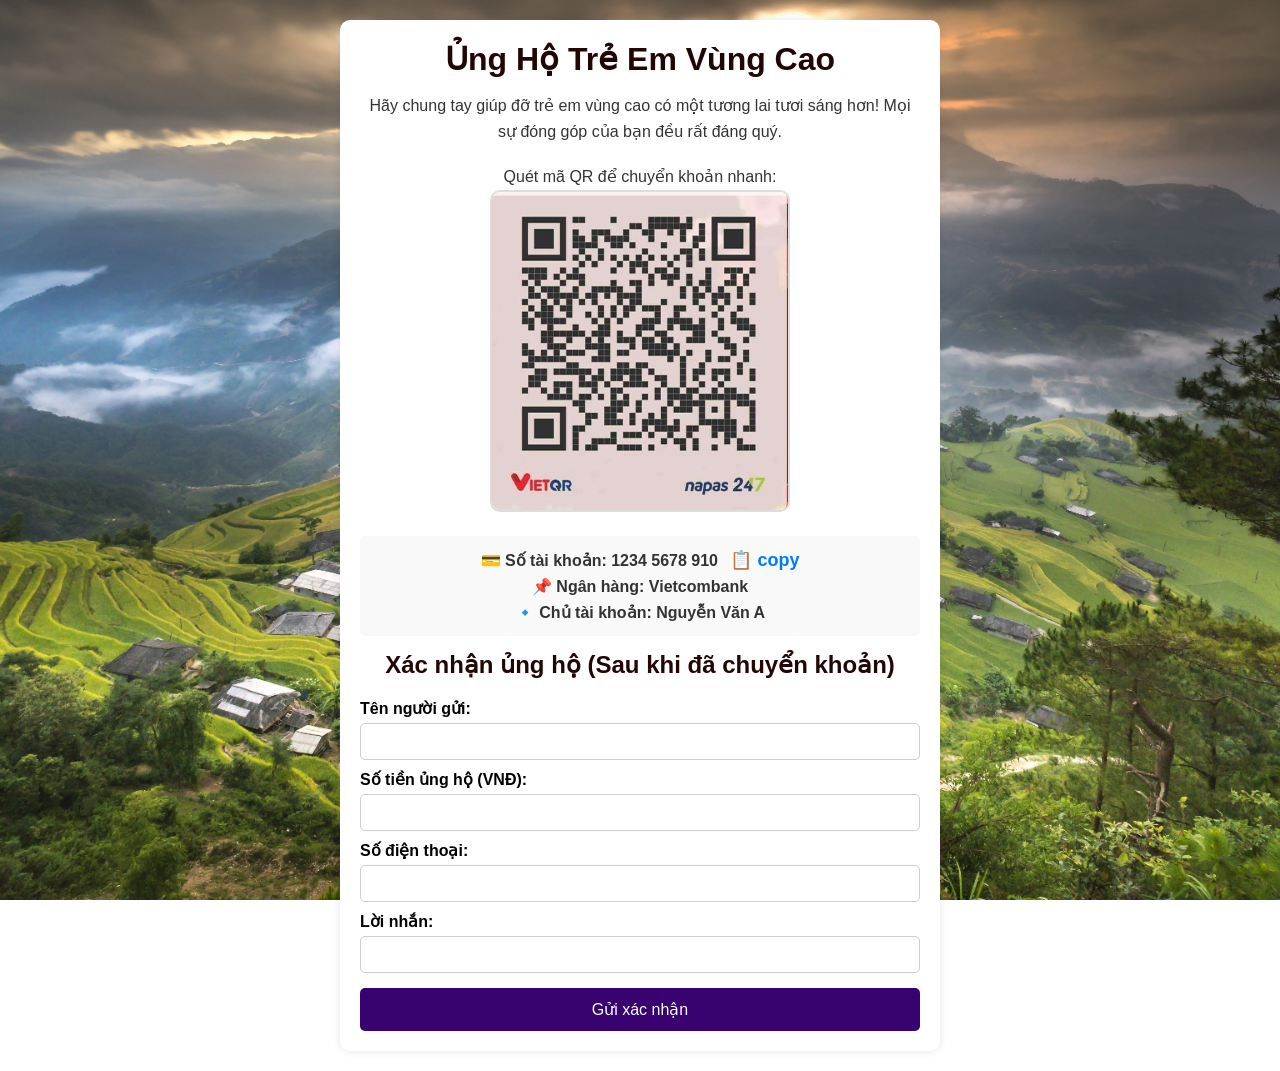
<file: index.html>
<!DOCTYPE html>
<html lang="vi">
<head>
    <meta charset="UTF-8">
    <meta name="viewport" content="width=device-width, initial-scale=1.0">
    <title>Ủng Hộ Trẻ Em Vùng Cao</title>
    <link rel="stylesheet" href="style.css">

  
    
</head>
<body>

    <div class="container">
        <h1>Ủng Hộ Trẻ Em Vùng Cao</h1>
        <p>Hãy chung tay giúp đỡ trẻ em vùng cao có một tương lai tươi sáng hơn! Mọi sự đóng góp của bạn đều rất đáng quý.</p>

        <div class="qr-section">
            <p>Quét mã QR để chuyển khoản nhanh:</p>
            <img src="image/qr.jpg" alt="Mã QR Chuyển Khoản">
        </div>

        <div class="bank-info">
            <p>
                💳 <strong>Số tài khoản:</strong> <span id="account-number">1234 5678 910</span>
                <span class="copy-icon" onclick="copyToClipboard('account-number')">📋 copy</span>
            </p>
            <p>
                📌 <strong>Ngân hàng:</strong> <span id="bank-name">Vietcombank</span>
                
            <p>
                🔹 <strong>Chủ tài khoản:</strong> <span id="account-owner">Nguyễn Văn A</span>
                
            </p>
        </div>
        

        <h2>Xác nhận ủng hộ (Sau khi đã chuyển khoản)</h2>
        <form id="donation-form">
            <label for="name">Tên người gửi:</label>
            <input type="text" id="name" name="name" required>

            <label for="amount">Số tiền ủng hộ (VNĐ):</label>
            <input type="text" id="amount" name="amount" required>
            
            <script>
            document.getElementById("amount").addEventListener("input", function (e) {
                let value = e.target.value.replace(/\D/g, ""); // Loại bỏ ký tự không phải số
                if (value) {
                    value = parseInt(value).toLocaleString("vi-VN") + " VND"; // Định dạng có dấu phẩy + thêm " VND"
                }
                e.target.value = value;
            });
            </script>
            

            <label for="phone">Số điện thoại:</label>
            <input type="number" id="phone" name="phone" required>

            <label for="note">Lời nhắn:</label>
            <input type="text" id="note" name="note">

            <button type="submit">Gửi xác nhận</button>
        </form>
    </div>

    <script src="script.js"></script>

</body>
</html>
</file>
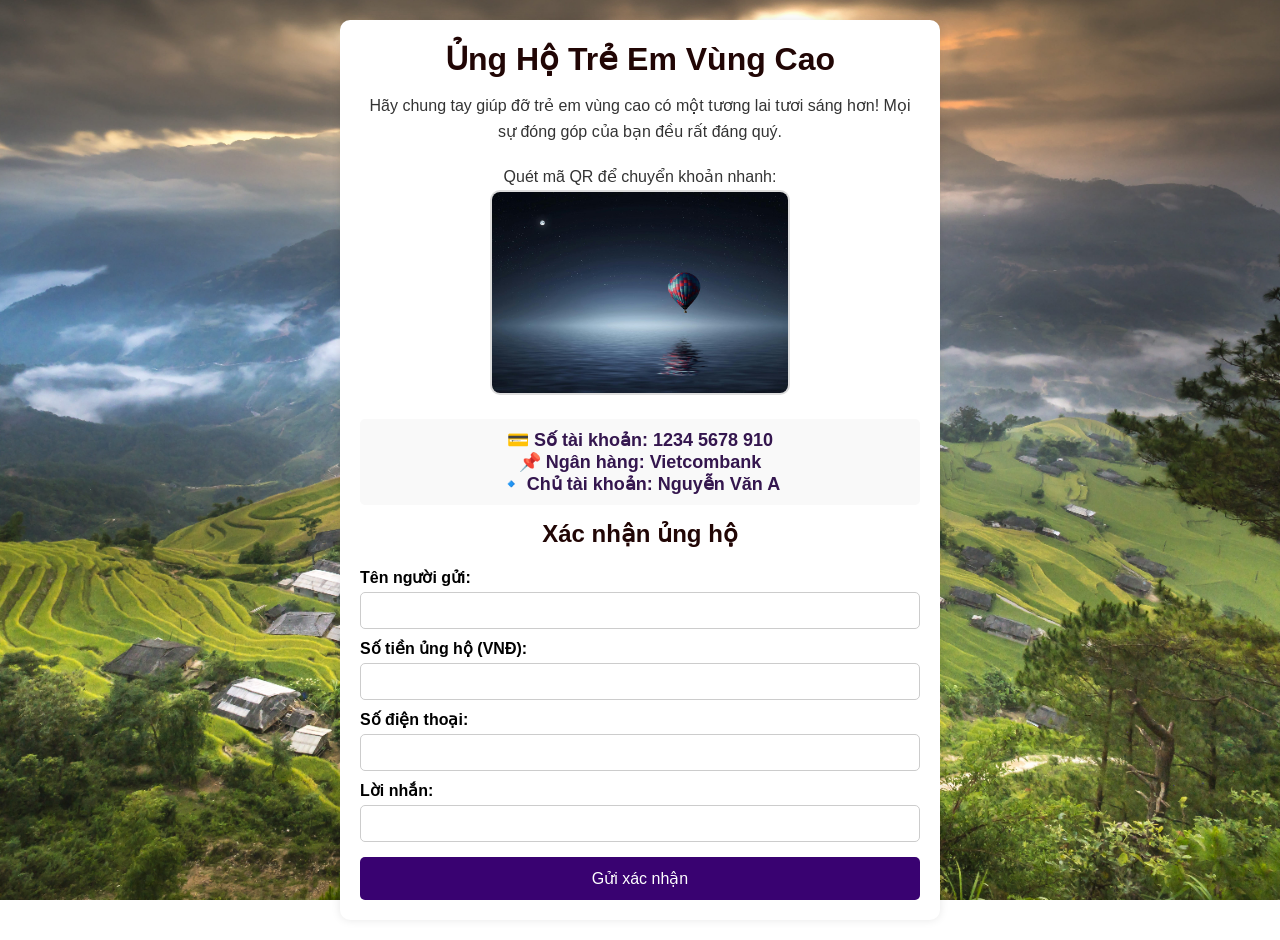
<file: main.html>
<!DOCTYPE html>
<html lang="vi">
<head>
    <meta charset="UTF-8">
    <meta name="viewport" content="width=device-width, initial-scale=1.0">
    <title>Ủng Hộ Trẻ Em Vùng Cao</title>
    <link rel="stylesheet" href="style.css">
</head>
<body>

    <div class="container">
        <h1>Ủng Hộ Trẻ Em Vùng Cao</h1>
        <p>Hãy chung tay giúp đỡ trẻ em vùng cao có một tương lai tươi sáng hơn! Mọi sự đóng góp của bạn đều rất đáng quý.</p>

        <div class="qr-section">
            <p>Quét mã QR để chuyển khoản nhanh:</p>
            <img src="image/code.jpg" alt="Mã QR Chuyển Khoản">
        </div>

        <div class="bank-info">
            💳 <strong>Số tài khoản:</strong> 1234 5678 910<br>
            📌 <strong>Ngân hàng:</strong> Vietcombank<br>
            🔹 <strong>Chủ tài khoản:</strong> Nguyễn Văn A
        </div>

        <h2>Xác nhận ủng hộ</h2>
        <form id="donation-form">
            <label for="name">Tên người gửi:</label>
            <input type="text" id="name" name="name" required>

            <label for="amount">Số tiền ủng hộ (VNĐ):</label>
            <input type="text" id="amount" name="amount" required>
            
            <script>
            document.getElementById("amount").addEventListener("input", function (e) {
                let value = e.target.value.replace(/\D/g, ""); // Loại bỏ ký tự không phải số
                if (value) {
                    value = parseInt(value).toLocaleString("vi-VN") + " VND"; // Định dạng có dấu phẩy + thêm " VND"
                }
                e.target.value = value;
            });
            </script>
            

            <label for="phone">Số điện thoại:</label>
            <input type="number" id="phone" name="phone" required>

            <label for="note">Lời nhắn:</label>
            <input type="text" id="note" name="note">

            <button type="submit">Gửi xác nhận</button>
        </form>
    </div>

    <script src="script.js"></script>

</body>
</html>
</file>
<file: style.css>
* {
    margin: 0;
    padding: 0;
    box-sizing: border-box;
    font-family: Arial, sans-serif;
}

body {
  
    text-align: center;
    padding: 20px;

    background-image: url('image/rice_field.jpg'); /* Đường dẫn đến ảnh */
    background-size: cover; /* Căn chỉnh ảnh để phủ toàn bộ màn hình */
    
    background-position: center; /* Căn giữa ảnh */
    background-repeat: no-repeat; /* Không lặp lại ảnh */
    background-attachment: fixed; /* Giữ ảnh cố định khi cuộn trang */
}

.container {
    max-width: 600px;
    margin: auto;
    background: white;
    padding: 20px;
    border-radius: 10px;
    box-shadow: 0px 0px 10px rgba(0, 0, 0, 0.1);
}

h1, h2 {
    color: #210605;
    margin-bottom: 15px;
}

p {
    font-size: 16px;
    line-height: 1.6;
    color: #333;
}

.qr-section {
    margin: 20px 0;
}

.qr-section img {
    width: 300px;
    min-width: 50%;
    min-height: 30%px;
    border: 2px solid #ddd;
    border-radius: 10px;
}

.bank-info {
    background: #f9f9f9;
    padding: 10px;
    border-radius: 5px;
    margin: 15px 0;
    font-weight: bold;
    font-size: 18px;
    color: #34164e;
}

.donate-btn {
    display: inline-block;
    background: #390271;
    color: white;
    padding: 12px 20px;
    text-decoration: none;
    border-radius: 5px;
    font-size: 18px;
    margin-top: 10px;
}

.donate-btn:hover {
    background: #390271;
}

/* Form */
form {
    margin-top: 20px;
    text-align: left;
}

form label {
    display: block;
    font-weight: bold;
    margin-top: 10px;
}

form input {
    width: 100%;
    padding: 10px;
    margin-top: 5px;
    border: 1px solid #ccc;
    border-radius: 5px;
}

button {
    display: block;
    width: 100%;
    background: #390271;
    color: white;
    padding: 12px;
    border: none;
    border-radius: 5px;
    font-size: 16px;
    margin-top: 15px;
}

button:hover {
    background: #f3f4f3;
    color: #390271;
    cursor: pointer;
    border-color: #390271;
}

/* Responsive */
@media (max-width: 768px) {
    .container {
        width: 90%;
        padding: 15px;
    }

    .qr-section img {
        width: 150px;
    }

    .donate-btn, button {
        width: 100%;
    }
}
.copy-icon {
    cursor: pointer;
    margin-left: 8px;
    font-size: 18px;
    color: #007bff;
    transition: color 0.2s;
}

.copy-icon:hover {
    color: #0056b3;
}
</file>
